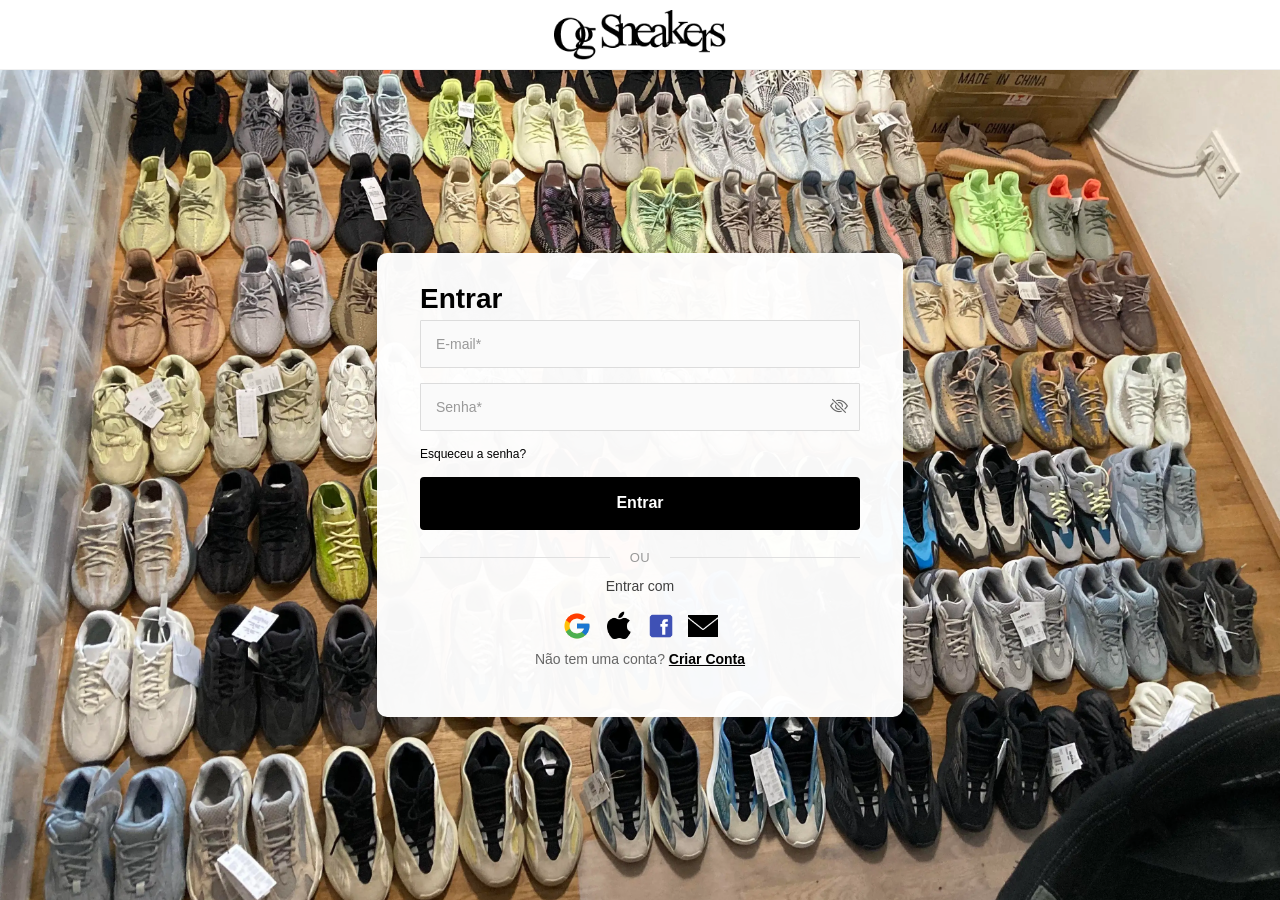
<file: pages/login.html>
<!DOCTYPE html>
<html lang="pt-br">

<head>
  <meta charset="UTF-8" />
  <meta name="viewport" content="width=device-width, initial-scale=1.0" />
  <link rel="stylesheet" href="/assets/css/auth.css" />
  <link rel="stylesheet"
    href="https://cdn.jsdelivr.net/npm/bootstrap-icons@1.13.1/font/bootstrap-icons.min.css">
  <title>Entrar | OG Sneakers</title>
</head>

<body>
  <header class="auth-header">
    <a href="/index.html" class="logo-container">
      <img src="../assets/img/Og Sneakers - logo.png" alt="Og Sneakers logo" class="logo" />
    </a>
  </header>

  <main class="auth-main">

    <div class="auth-container">
      <div class="card">
        <h2>Entrar</h2>
        <form id="login-form" class="auth-form">
          <input type="email" id="email" placeholder="E-mail*">
          <p class="error-msg" id="login-email-error"
            style="display: none; color: red; font-size: 12px;"></p>
          <div class="password-field">
            <input type="password" placeholder="Senha*" id="password">
            <i class="bi bi-eye-slash toggle-password"></i>
          </div>
          <div class="password-footer-row">
            <p class="error-msg" id="login-password-error"
              style="display: none; color: red; font-size: 12px;"></p>
            <a href="/pages/reset_password.html" class="forgot-password">Esqueceu a senha?</a>
          </div>

          <button type="submit" class="primary-btn">Entrar</button>
        </form>

        <div class="auth-divider">
          <span>OU</span>
        </div>

        <p class="auth-social-text">Entrar com</p>

        <div class="auth-social">
          <a href="#" class="social-btn" aria-label="Sign up with Google">
            <img src="../assets/img/google.png" alt="Google">
          </a>

          <a href="#" class="social-btn" aria-label="Sign up with Apple">
            <img src="../assets/img/apple.png" alt="Apple">
          </a>

          <a href="#" class="social-btn" aria-label="Sign up with Facebook">
            <img src="../assets/img/facebook.png" alt="Facebook">
          </a>

          <a href="#" class="social-btn" aria-label="Sign up with Email">
            <img src="../assets/img/email.png" alt="Email">
          </a>
        </div>

        <div class="auth-footer">
          <p>Não tem uma conta? <a href="/pages/signup.html">Criar Conta</a></p>
        </div>


      </div>
    </div>
  </main>

  <script src="../assets/js/auth.js"></script>
</body>

</html>
</file>
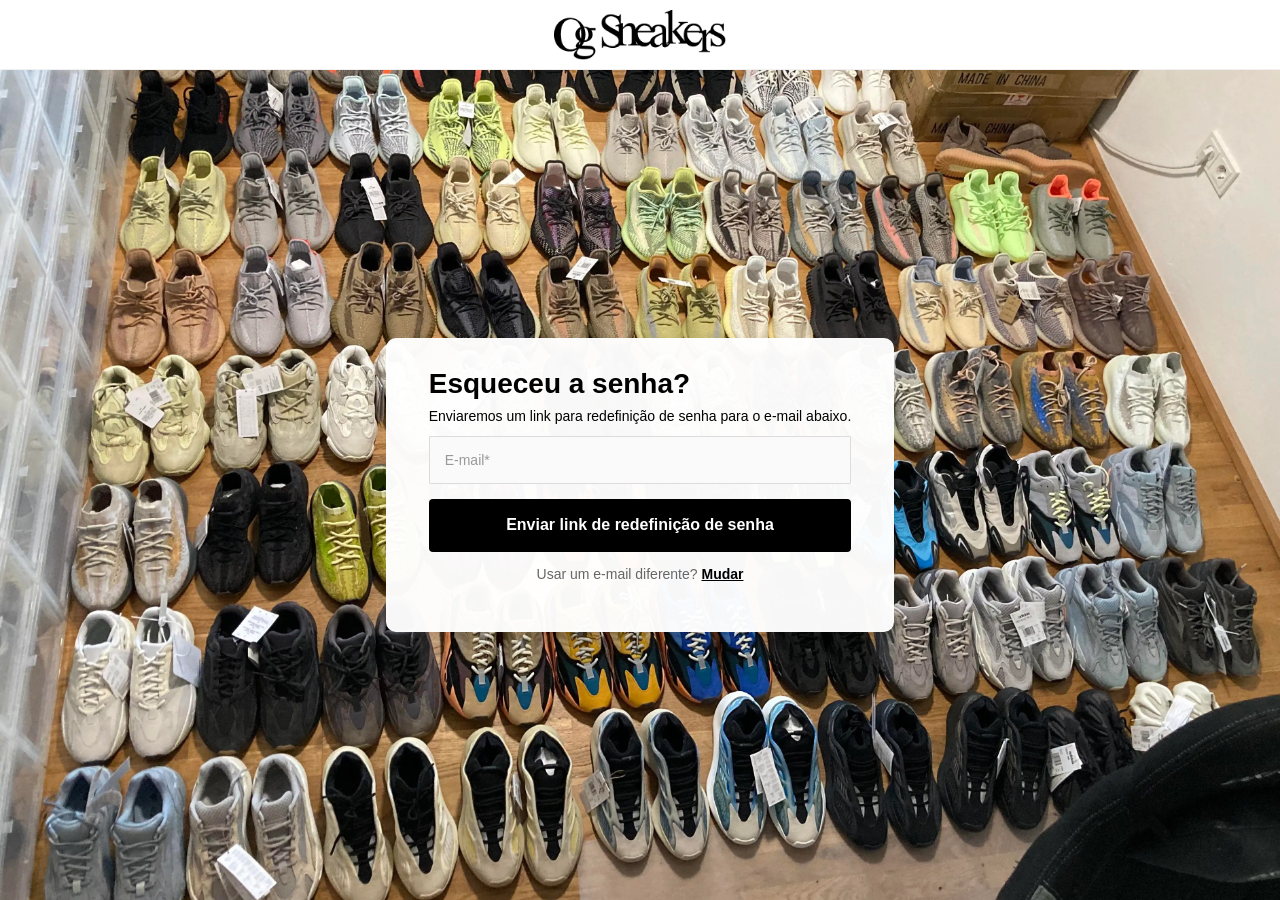
<file: pages/reset_password.html>
<!DOCTYPE html>
<html lang="pt-br">

<head>
  <meta charset="UTF-8" />
  <meta name="viewport" content="width=device-width, initial-scale=1.0" />
  <link rel="stylesheet" href="/assets/css/auth.css" />
  <link rel="stylesheet"
    href="https://cdn.jsdelivr.net/npm/bootstrap-icons@1.13.1/font/bootstrap-icons.min.css">
  <title>Resetar Senha | OG Sneakers</title>
</head>

<body>
  <header class="auth-header">
    <a href="/index.html" class="logo-container">
      <img src="../assets/img/Og Sneakers - logo.png" alt="Og Sneakers logo" class="logo" />
    </a>
  </header>

  <main class="auth-main">
    <div class="auth-container">
      <div class="card">

        <h2>Esqueceu a senha?</h2>
        <p>Enviaremos um link para redefinição de senha para o e-mail abaixo.</p>
        <form id="login-form" class="auth-form">
          <input type="email" id="email" placeholder="E-mail*">
          <p class="error-msg" id="login-email-error"
            style="display: none; color: red; font-size: 12px;"></p>

          <button type="submit" class="primary-btn">Enviar link de redefinição de senha</button>
        </form>

        <div class="auth-footer">
          <p>Usar um e-mail diferente? <a href="/pages/login.html">Mudar</a></p>
        </div>


      </div>
    </div>
  </main>

  <script src="../assets/js/auth.js"></script>
</body>

</html>
</file>
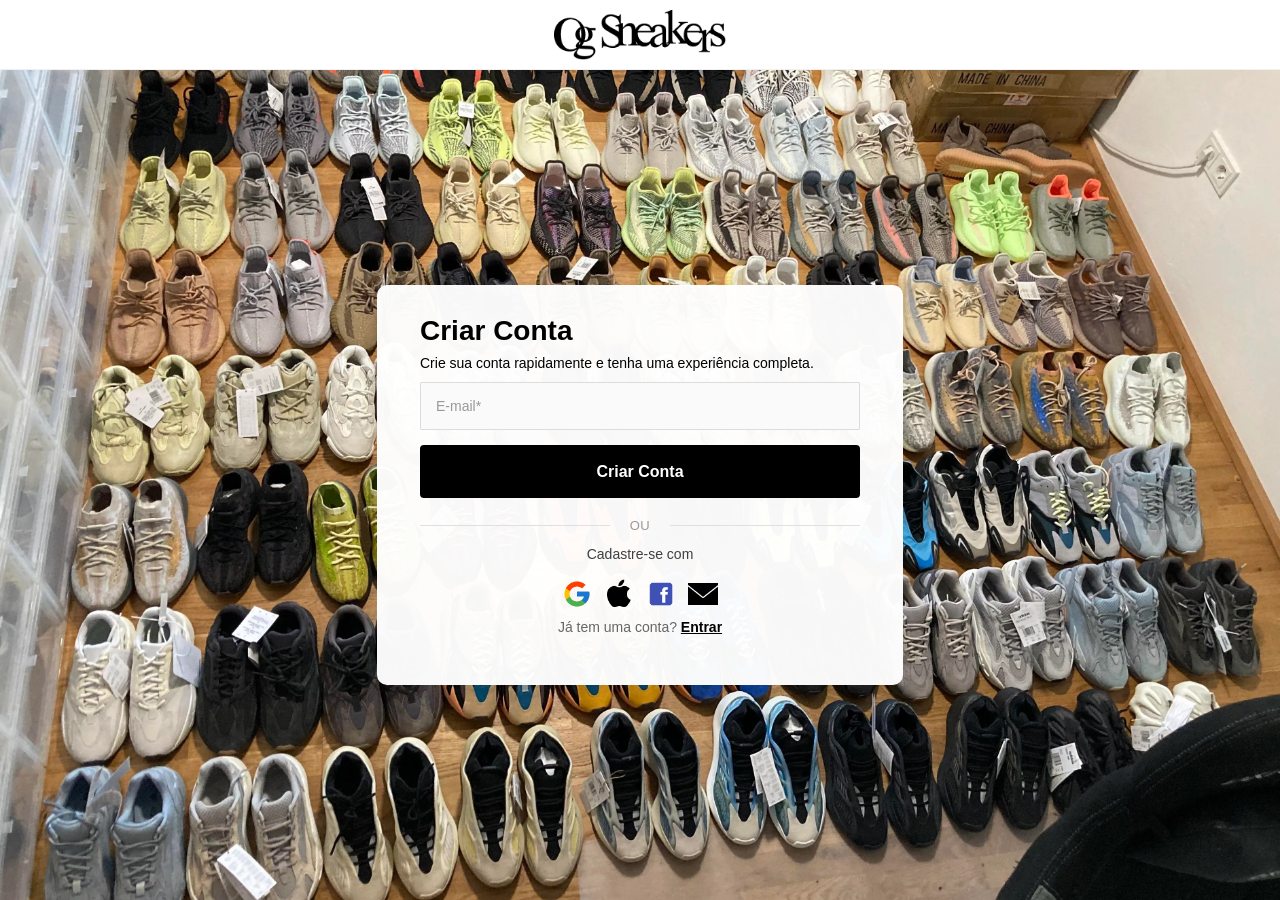
<file: pages/signup.html>
<!DOCTYPE html>
<html lang="pt-br">

<head>
  <meta charset="UTF-8" />
  <meta name="viewport" content="width=device-width, initial-scale=1.0" />
  <link rel="stylesheet" href="/assets/css/auth.css" />
  <link rel="stylesheet"
    href="https://cdn.jsdelivr.net/npm/bootstrap-icons@1.13.1/font/bootstrap-icons.min.css">
  <title>Cadastro | OG Sneakers</title>
</head>

<body>
  <header class="auth-header">
    <a href="/index.html" class="logo-container">
      <img src="../assets/img/Og Sneakers - logo.png" alt="Og Sneakers logo" class="logo" />
    </a>
  </header>

  <main class="auth-main">

    <div class="auth-container">
      <div class="card">
        <h2>Criar Conta</h2>
        <p>Crie sua conta rapidamente e tenha uma experiência completa.</p>

        <form class="auth-form" id="signup-form">
          <input type="email" id="email" placeholder="E-mail*" aria-label="Digite seu email">

          <!--<p class="erro-msg" id="email-error" style="display: none; color: red; font-size: 12px;">
          </p>
          <div class="password-field">
            <input type="password" id="password" placeholder="Senha*" aria-label="Digite sua senha">
            <i class="bi bi-eye-slash toggle-password"></i>
          </div>
          <p class="password-hint" id="password-hint">
            <span id="req-length">6 caracteres</span>,
            <span id="req-lower">1 letra minúscula</span>,
            <span id="req-upper">1 letra maiúscula</span>,
            <span id="req-number">1 número</span> e
            <span id="req-symbol">1 símbolo</span>.
          </p>

          <label class="terms">
            <input type="checkbox" id="terms" aria-label="Aceitos os Termos">
            Li e concordo com os <a href="#">Termos de Uso</a> e <a href="#">
              Política de Privacidade.</a>
          </label>
          <p class="erro-msg" id="terms-error"
            style="display: none; color: red; font-size: 12px; margin-top: -5px;"></p>-->

          <button type="submit" class="primary-btn">Criar Conta</button>
        </form>

        <div class="auth-divider">
          <span>OU</span>
        </div>

        <p class="auth-social-text">Cadastre-se com</p>

        <div class="auth-social">
          <a href="#" class="social-btn" aria-label="Sign up with Google">
            <img src="../assets/img/google.png" alt="Google">
          </a>

          <a href="#" class="social-btn" aria-label="Sign up with Apple">
            <img src="../assets/img/apple.png" alt="Apple">
          </a>

          <a href="#" class="social-btn" aria-label="Sign up with Facebook">
            <img src="../assets/img/facebook.png" alt="Facebook">
          </a>

          <a href="#" class="social-btn" aria-label="Sign up with Email">
            <img src="../assets/img/email.png" alt="Email">
          </a>
        </div>

        <div class="auth-footer">
          <p>Já tem uma conta? <a href="/pages/login.html">Entrar</a></p>
        </div>

      </div>
    </div>
  </main>

  <script src="../assets/js/auth.js"></script>
</body>

</html>
</file>
<file: assets/css/auth.css>
/* Configurações Globais e Variáveis */
:root {
  --divider-transform: translateX(0%);
}

/* Reset Básico */
* {
  margin: 0;
  padding: 0;
  box-sizing: border-box;
}

html {
  min-height: 100%;
}

body {
  min-height: 100%;
  overflow-x: hidden;
  font-family: -apple-system, BlinkMacSystemFont, 'Segoe UI', 'Roboto', 'Oxygen',
    'Ubuntu', 'Cantarell', 'Fira Sans', 'Droid Sans', 'Helvetica Neue',
    sans-serif;
  -webkit-font-smoothing: antialiased;
  -moz-osx-font-smoothing: grayscale;
}

/* Tipografia Global */

h2 {
  font-size: clamp(20px, 5vw, 28px);
  font-weight: 600;
  color: #000;
  margin-bottom: 5px;
}

/* Header e Logo */

.auth-header {
  height: 70px;
  display: flex;
  justify-content: center;
  align-items: center;
  background-color: #fff;
  border-bottom: 1px solid #f0f0f0;
}

.logo-container {
  text-decoration: none;
}

.logo {
  height: 50px;
  width: auto;
  display: block;
  max-width: 200px;
}

/* Área Principal com Background */

.auth-main {
  width: 100%;
  min-height: calc(100vh - 70px);
  background-image: url("/assets/img/background.webp");
  background-size: cover;
  background-position: center;
  background-repeat: no-repeat;
  background-attachment: fixed;
  display: flex;
  align-items: center;
  justify-content: center;
}

/* Container e Card */

.auth-container {
  display: flex;
  justify-content: center;
  align-items: center;
  padding: 30px 20px;
}

.card {
  width: 100%;
  max-width: 526px;
  height: auto;
  border-radius: 10px;
  background-color: rgba(255, 255, 255, 0.97);
  padding: 30px 43px;
  box-shadow: 0 10px 40px rgba(0, 0, 0, 0.1);
  display: flex;
  flex-direction: column;
  justify-content: flex-start;
}

/* Alinha conteúdos internos do card */
.card>.auth-form,
.card>.primary-btn,
.card>.forgot-password,
.card>.password-hint,
.card>.terms,
.card>.auth-footer,
.card>.auth-divider,
.card>.auth-social-text,
.card>.auth-social {
  max-width: 440px;
  width: 100%;
  margin-left: auto;
  margin-right: auto;
}

/* Abas (Tabs) */

.auth-tabs {
  display: flex;
  justify-content: space-between;
  margin-bottom: 20px;
  gap: 0;
  position: relative;
  padding-bottom: 12px;
  border-bottom: 1px solid #e0e0e0;
}

.auth-tabs::after {
  content: '';
  position: absolute;
  bottom: -1px;
  left: 0;
  width: 50%;
  height: 2px;
  background-color: #000;
  transition: transform 0.3s ease;
  transform-origin: left;
  transform: var(--divider-transform);
}

.auth-tabs button {
  background: none;
  border: none;
  font-size: clamp(14px, 2.5vw, 16px);
  font-weight: 500;
  cursor: pointer;
  color: #999;
  border-bottom: 2px solid transparent;
  flex: 1;
  text-align: center;
  transition: color 0.3s ease;
}

.auth-tabs .tab-active {
  color: #000;
  font-weight: 600;
}

.auth-tabs .tab:hover {
  color: #333;
}

/* Formulário */

.auth-form {
  display: flex;
  flex-direction: column;
  gap: 15px;
  margin-bottom: 20px;
}

.auth-form input {
  width: 100%;
  height: 48px;
  padding: 12px 15px;
  border: 1px solid #dcdcdc;
  border-radius: 1px;
  font-size: clamp(13px, 2.5vw, 14px);
  background-color: #fafafa;
  transition: all 0.3s ease;
}

.auth-form input:focus {
  outline: none;
  border-color: #000;
  background-color: #fff;
  box-shadow: 0 0 0 3px rgba(0, 0, 0, 0.05);
}

.auth-form input::placeholder {
  color: #999;
}

/* Campo de Senha */

.password-field {
  position: relative;
  width: 100%;
}

.password-field input {
  width: 100%;
  padding-right: 40px;
}

.toggle-password {
  position: absolute;
  top: 50%;
  right: 12px;
  transform: translateY(-50%);
  cursor: pointer;
  font-size: 18px;
  color: #666;
}

.toggle-password:hover {
  color: #000;
}

/* Senha - Texto de Ajuda e Rodapé */

.password-footer-row {
  display: flex;
  justify-content: space-between;
  align-items: center;
  min-height: 16px;
}

.password-footer-row .error-msg {
  flex: 1;
  margin: 0;
}

.forgot-password {
  font-family: 'Inter', -apple-system, BlinkMacSystemFont, 'Segoe UI', 'Roboto', sans-serif;
  font-size: 12px;
  font-weight: 400;
  color: #000;
  line-height: 1;
  letter-spacing: 0%;
  text-decoration: none;
  white-space: nowrap;
  flex-shrink: 0;
  cursor: pointer;
}

.password-hint {
  font-size: 11px;
  color: black;
  margin: -7px 0 15px 0;
  line-height: 1.4;
  white-space: nowrap;
  overflow: hidden;
}

/* Termos e Condições */

.terms {
  display: flex;
  align-items: center;
  gap: 8px;
  font-size: 13px;
  color: #333;
  margin-bottom: 5px;
  cursor: pointer;
  line-height: 1.6;
  flex-wrap: wrap;
  white-space: normal;
}

.terms input[type="checkbox"] {
  width: 18px;
  height: 18px;
  min-width: 18px;
  flex-shrink: 0;
  cursor: pointer;
  accent-color: #000;
}

.terms a {
  color: #000;
  text-decoration: underline;
  font-weight: 600;
}

.terms a:hover {
  text-decoration: underline;
}

/* Botões */

/* Botão Primário */
.primary-btn {
  width: 100%;
  height: 53px;
  background-color: #000;
  color: #fff;
  border: none;
  border-radius: 4px;
  font-size: clamp(14px, 2.5vw, 16px);
  font-weight: 600;
  cursor: pointer;
  transition: all 0.3s ease;
}

.primary-btn:hover {
  background-color: #222;
  transform: translateY(-1px);
  box-shadow: 0 5px 15px rgba(0, 0, 0, 0.2);
}

.primary-btn:active {
  transform: translateY(0);
  box-shadow: 0 2px 8px rgba(0, 0, 0, 0.15);
}

/* Botões Sociais */
.social-btn {
  width: 100%;
  aspect-ratio: 1;
  border: none;
  background: transparent;
  border-radius: 4px;
  padding: 12px;
  cursor: pointer;
  display: flex;
  align-items: center;
  justify-content: center;
  transition: none;
}

.social-btn:hover {
  transform: none;
  box-shadow: none;
  background: transparent;
}

.social-btn img {
  width: 100%;
  height: 100%;
  object-fit: contain;
}

/* Divisores */

.divider {
  display: none;
}

/* Divisor "OR" */
.auth-divider {
  display: flex;
  align-items: center;
  justify-content: center;
  gap: 12px;
}

.auth-divider::before,
.auth-divider::after {
  content: '';
  height: 1px;
  background-color: #e0e0e0;
}

.auth-divider::before,
.auth-divider::after {
  flex: 1;
}

.auth-divider span {
  padding: 0 15px;
  font-size: 13px;
  color: #999;
  text-transform: uppercase;
  letter-spacing: 0.5px;
  font-weight: 500;
}

/* Divisor especial para card */
.card .auth-divider {
  gap: 12px;
  max-width: 440px;
  width: 100%;
  margin-left: auto;
  margin-right: auto;
}

.card .auth-divider::before,
.card .auth-divider::after {
  content: '';
  width: 210px;
  height: 1px;
  background-color: #e0e0e0;
}

.card .auth-divider span {
  padding: 0 8px;
  font-size: 13px;
}

/* Redes Sociais */

/* Texto "Sign up with" */
.auth-social-text {
  text-align: center;
  font-size: 13px;
  color: #666;
  margin-bottom: 20px;
  font-weight: 500;
}

.card .auth-social-text {
  text-align: center;
  margin-top: 10px;
  margin-bottom: 6px;
  font-size: 14px;
  color: rgba(0, 0, 0, 0.75);
}

/* Grid de botões sociais */
.auth-social {
  display: grid;
  grid-template-columns: repeat(4, 1fr);
  gap: 12px;
  margin-bottom: 20px;
}

.card .auth-social {
  width: 220px;
  margin: 8px auto 16px auto;
  display: flex;
  gap: 14px;
  justify-content: center;
}

.card .social-btn {
  width: 30px;
  height: 30px;
  padding: 0;
  border-radius: 6px;
  border: none;
  background: transparent;
  transition: none;
  box-shadow: none;
}

.card .social-btn:hover {
  transform: none;
  box-shadow: none;
  background: transparent;
}

/* Rodapé */

.auth-footer {
  text-align: center;
  margin-bottom: 20px;
}

.auth-footer p {
  font-size: 14px;
  color: #666;
}

.card .auth-footer p {
  font-size: 14px;
  margin: -6px 0 0 0;
}

.auth-footer a {
  color: #000;
  text-decoration: underline;
  font-weight: 600;
}

.auth-footer a:hover {
  text-decoration: underline;
}

.card .auth-footer a {
  text-decoration: underline;
}

/* Reset de Senha (Conteúdo do Card) */

.card>p {
  font-size: 14px;
  margin-bottom: 8px;
  line-height: 1.6;
  text-align: left;
}

.error-msg {
  font-size: 12px;
  color: #d32f2f;
  margin: 5px 0;
  display: none;
}

.error-msg.show {
  display: block;
}

/* Responsividade - Mobile First Approach */

/* Base: Estilos para Mobile (até 375px) */
.auth-header {
  height: 60px;
}

.logo {
  height: 40px;
}

.auth-container {
  padding: 15px 10px;
}

.card {
  padding: 20px 15px;
  border-radius: 8px;
}

h2 {
  font-size: 18px;
  margin-bottom: 15px;
}

.auth-form {
  gap: 10px;
}

.auth-form input {
  height: 44px;
  padding: 10px 12px;
}

.primary-btn {
  height: 44px;
  font-size: 14px;
}

.password-hint {
  font-size: 11px;
  margin: 6px 0 12px 0;
}

.terms {
  font-size: 12px;
  gap: 6px;
}

.terms input[type="checkbox"] {
  width: 16px;
  height: 16px;
}

.auth-social {
  grid-template-columns: repeat(2, 1fr);
  gap: 10px;
}

.card .auth-social {
  width: 180px;
  gap: 12px;
}

.card .social-btn {
  width: 28px;
  height: 28px;
}

/* Small: 376px a 480px (smartphones pequenos) */
@media (min-width: 376px) {
  .auth-header {
    height: 60px;
  }

  .logo {
    height: 42px;
  }

  .auth-container {
    padding: 15px 12px;
  }

  .card {
    padding: 22px 18px;
  }

  .auth-form {
    gap: 11px;
  }

  .auth-form input {
    height: 45px;
    padding: 11px 13px;
  }

  .primary-btn {
    height: 45px;
  }

  .password-hint {
    font-size: 11px;
  }

  .auth-social {
    grid-template-columns: repeat(3, 1fr);
  }

  .card .auth-social {
    width: 200px;
  }

  .card .social-btn {
    width: 30px;
    height: 30px;
  }
}

/* Medium: 481px a 768px (tablets e smartphones maiores) */
@media (min-width: 481px) {
  .auth-header {
    height: 65px;
  }

  .logo {
    height: 45px;
  }

  .auth-container {
    padding: 20px 15px;
  }

  .card {
    max-width: 100%;
    padding: 25px 20px;
    border-radius: 8px;
  }

  h2 {
    font-size: 20px;
  }

  .auth-form {
    gap: 12px;
  }

  .auth-form input {
    height: 46px;
    font-size: 13px;
  }

  .primary-btn {
    height: 46px;
  }

  .auth-tabs button {
    font-size: 14px;
    padding-bottom: 10px;
  }

  .auth-social {
    grid-template-columns: repeat(4, 1fr);
  }

  .card .auth-social {
    width: 100%;
    max-width: 200px;
  }
}

/* Large: 769px a 1024px (tablets grandes e desktops pequenos) */
@media (min-width: 769px) {
  .card {
    max-width: 480px;
    padding: 28px 35px;
  }

  .auth-form {
    gap: 13px;
  }

  .auth-form input {
    height: 46px;
  }

  .primary-btn {
    height: 46px;
  }
}

/* Extra Large: acima de 1024px (desktops) */
@media (min-width: 1025px) {
  .auth-header {
    height: 70px;
  }

  .logo {
    height: 50px;
  }

  .auth-container {
    padding: 30px 20px;
  }

  .card {
    max-width: 526px;
    padding: 30px 43px;
    border-radius: 10px;
  }

  h2 {
    font-size: clamp(20px, 5vw, 28px);
    margin-bottom: 5px;
  }

  .auth-form {
    gap: 15px;
    margin-bottom: 20px;
  }

  .auth-form input {
    height: 48px;
    padding: 12px 15px;
    font-size: clamp(13px, 2.5vw, 14px);
  }

  .primary-btn {
    height: 53px;
    font-size: clamp(14px, 2.5vw, 16px);
  }

  .password-hint {
    font-size: 11px;
    margin: -7px 0 15px 0;
  }

  .terms {
    font-size: 13px;
    gap: 8px;
  }

  .terms input[type="checkbox"] {
    width: 18px;
    height: 18px;
  }

  .auth-social {
    grid-template-columns: repeat(4, 1fr);
    gap: 12px;
  }

  .card .auth-social {
    width: 220px;
    margin: 8px auto 16px auto;
  }

  .card .social-btn {
    width: 30px;
    height: 30px;
  }

  .primary-btn:hover {
    background-color: #222;
    transform: translateY(-1px);
    box-shadow: 0 5px 15px rgba(0, 0, 0, 0.2);
  }
}

/* Otimizações para telas muito pequenas (abaixo de 320px) */
@media (max-width: 320px) {
  .auth-main {
    background-attachment: scroll;
    background-size: cover;
  }

  .auth-container {
    padding: 10px 8px;
  }

  .card {
    padding: 15px 12px;
  }

  h2 {
    font-size: 16px;
  }

  .auth-form input {
    height: 42px;
    padding: 8px 10px;
    font-size: 12px;
  }

  .primary-btn {
    height: 42px;
    font-size: 13px;
  }

  .password-hint {
    font-size: 10px;
  }

  .terms {
    font-size: 11px;
  }

  .card .auth-social {
    width: 160px;
    gap: 10px;
  }

  .card .social-btn {
    width: 25px;
    height: 25px;
  }
}
</file>
